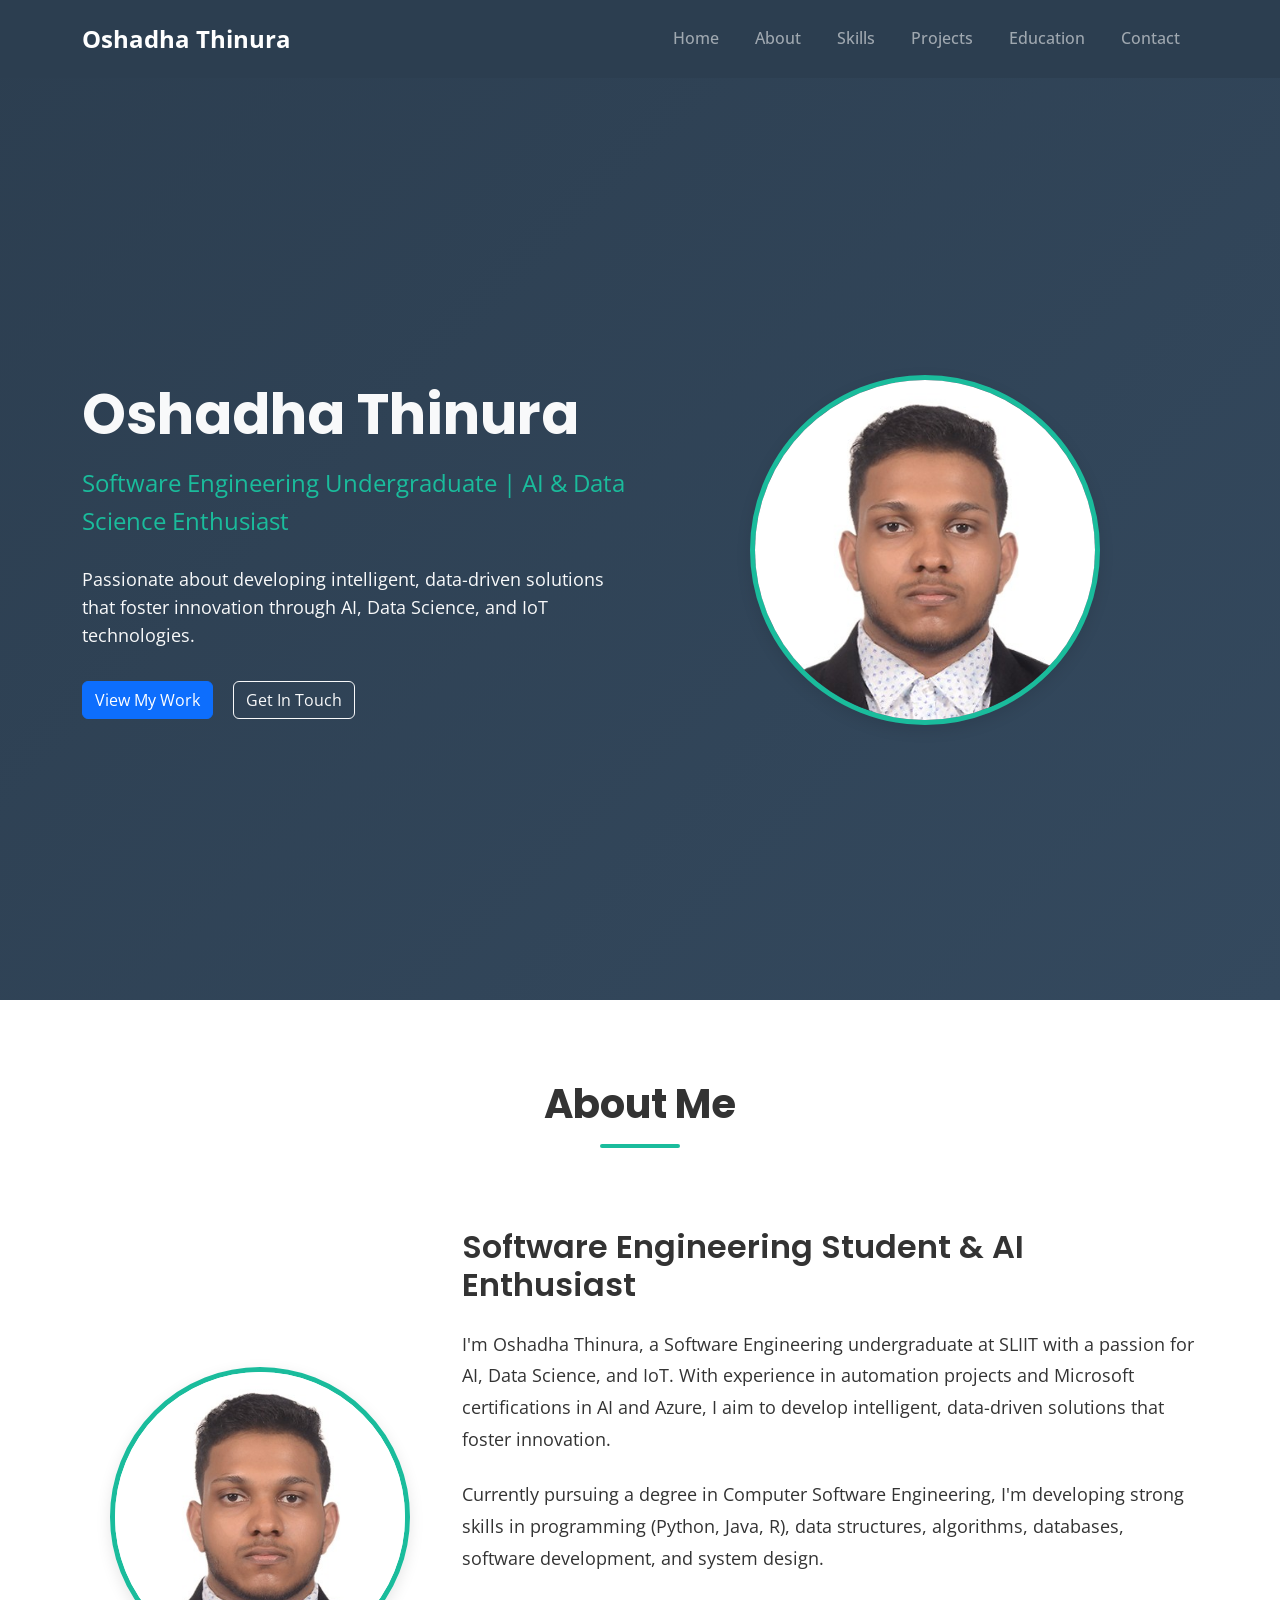
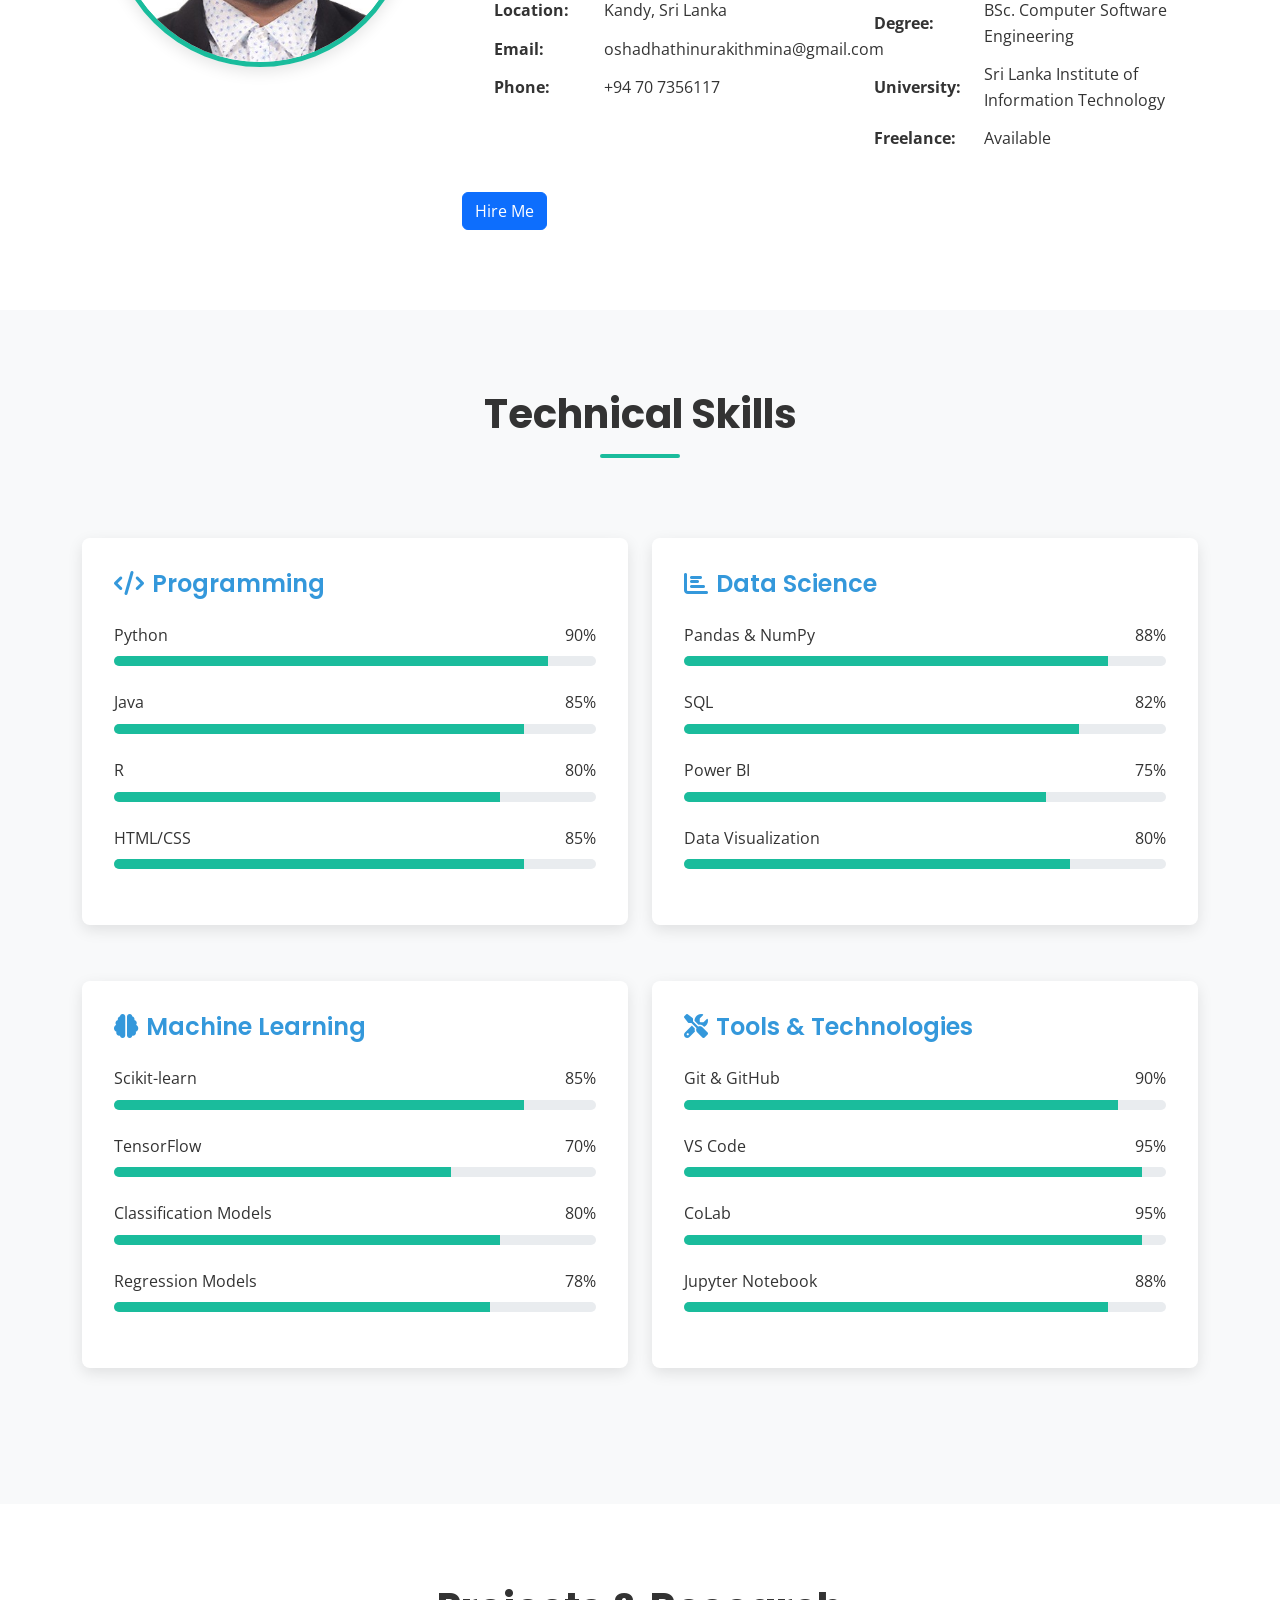
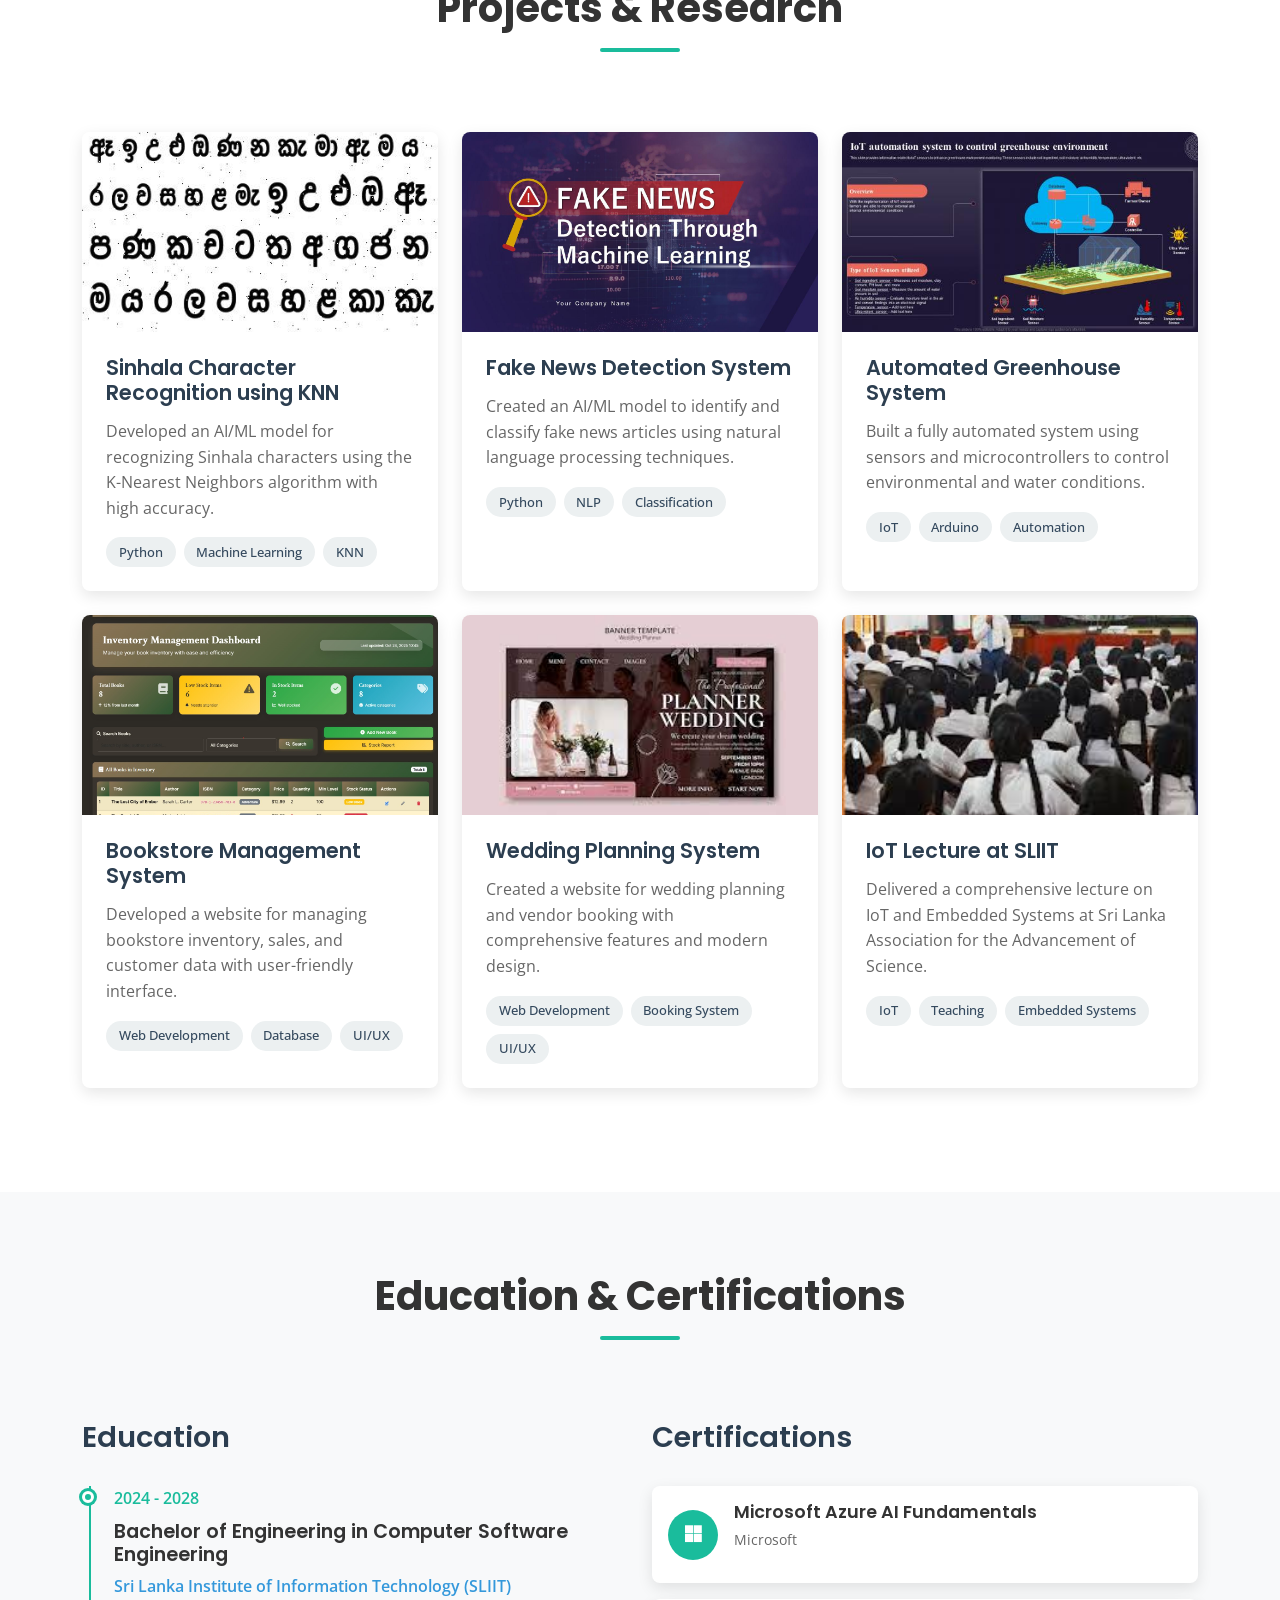
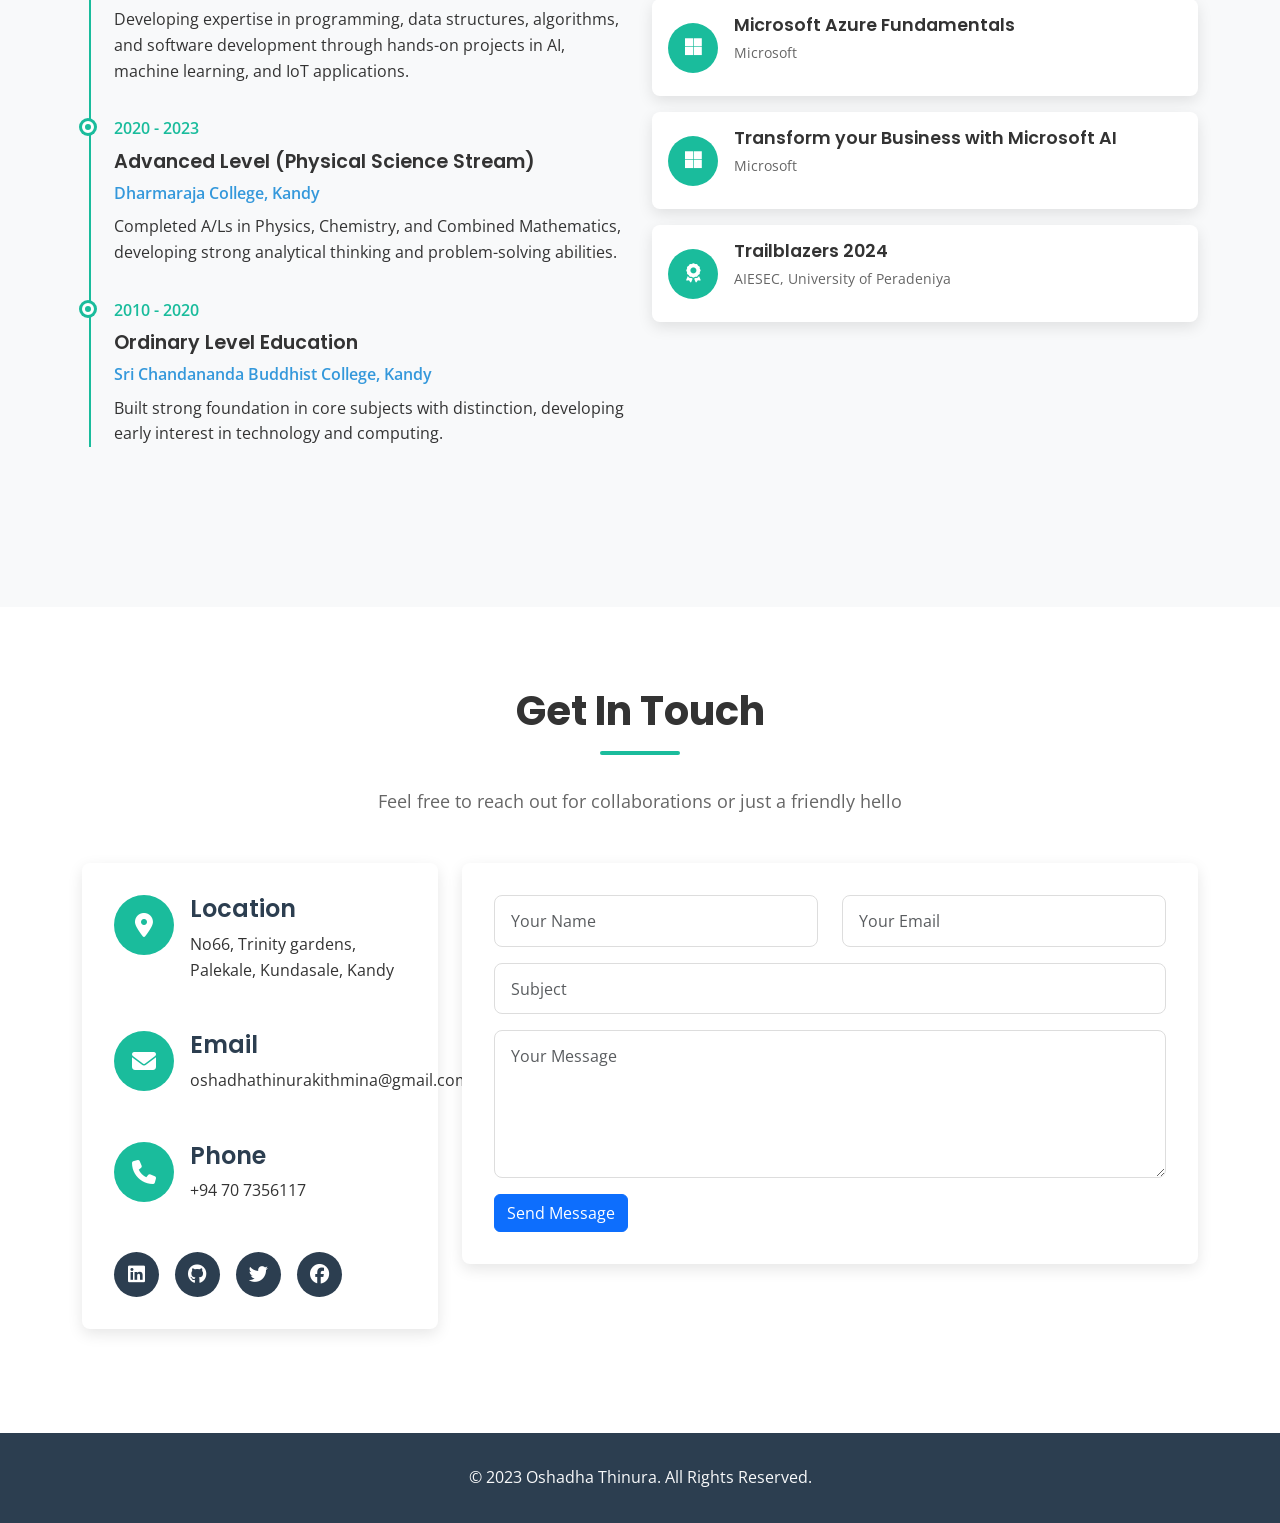
<file: index.html>
<!DOCTYPE html>
<html lang="en">
<head>
  <meta charset="UTF-8">
  <meta name="viewport" content="width=device-width, initial-scale=1.0">
  <title>Oshadha Thinura | Data Science Portfolio</title>

  <!-- Bootstrap CSS -->
  <link href="css/bootstrap.min.css" rel="stylesheet">

  <!-- Font Awesome -->
  <link rel="stylesheet" href="https://cdnjs.cloudflare.com/ajax/libs/font-awesome/6.4.0/css/all.min.css">

  <!-- Google Fonts -->
  <link href="https://fonts.googleapis.com/css2?family=Poppins:wght@300;400;500;600;700&family=Open+Sans:wght@300;400;600&display=swap" rel="stylesheet">

  <!-- AOS Animation -->
  <link href="https://unpkg.com/aos@2.3.1/dist/aos.css" rel="stylesheet">

  <!-- Custom CSS -->
  <link href="css/style.css" rel="stylesheet">
</head>
<body>
<!-- Navigation -->
<nav class="navbar navbar-expand-lg navbar-dark fixed-top custom-navbar">
  <div class="container">
    <a class="navbar-brand" href="#home">Oshadha Thinura</a>
    <button class="navbar-toggler" type="button" data-bs-toggle="collapse" data-bs-target="#navbarNav">
      <span class="navbar-toggler-icon"></span>
    </button>
    <div class="collapse navbar-collapse" id="navbarNav">
      <ul class="navbar-nav ms-auto">
        <li class="nav-item"><a class="nav-link" href="#home">Home</a></li>
        <li class="nav-item"><a class="nav-link" href="#about">About</a></li>
        <li class="nav-item"><a class="nav-link" href="#skills">Skills</a></li>
        <li class="nav-item"><a class="nav-link" href="#projects">Projects</a></li>
        <li class="nav-item"><a class="nav-link" href="#education">Education</a></li>
        <li class="nav-item"><a class="nav-link" href="#contact">Contact</a></li>
      </ul>
    </div>
  </div>
</nav>

<!-- Hero Section -->
<section id="home" class="hero-section">
  <div class="container">
    <div class="row align-items-center min-vh-100">
      <div class="col-lg-6" data-aos="fade-right">
        <h1 class="hero-title">Oshadha Thinura</h1>
        <p class="hero-subtitle">Software Engineering Undergraduate | AI & Data Science Enthusiast</p>
        <p class="hero-description">Passionate about developing intelligent, data-driven solutions that foster innovation through AI, Data Science, and IoT technologies.</p>
        <div class="hero-buttons">
          <a href="#projects" class="btn btn-primary me-3">View My Work</a>
          <a href="#contact" class="btn btn-outline-light">Get In Touch</a>
        </div>
      </div>
      <div class="col-lg-6 text-center" data-aos="fade-left">
        <div class="hero-image">
          <img src="assets/images/profile.jpg" alt="Oshadha Thinura" class="img-fluid rounded-circle profile-img">
        </div>
      </div>
    </div>
  </div>
</section>

<!-- About Section -->
<section id="about" class="section-padding">
  <div class="container">
    <div class="row">
      <div class="col-lg-12 text-center mb-5" data-aos="fade-up">
        <h2 class="section-title">About Me</h2>
        <div class="section-divider"></div>
      </div>
    </div>
    <div class="row align-items-center">
      <div class="col-lg-4 text-center mb-4" data-aos="fade-right">
        <div class="about-image">
          <img src="assets/images/profile.jpg" alt="Oshadha Thinura" class="img-fluid rounded-circle about-img">
        </div>
      </div>
      <div class="col-lg-8" data-aos="fade-left">
        <div class="about-content">
          <h3 class="about-heading">Software Engineering Student & AI Enthusiast</h3>
          <p class="about-text">I'm Oshadha Thinura, a Software Engineering undergraduate at SLIIT with a passion for AI, Data Science, and IoT. With experience in automation projects and Microsoft certifications in AI and Azure, I aim to develop intelligent, data-driven solutions that foster innovation.</p>
          <p class="about-text">Currently pursuing a degree in Computer Software Engineering, I'm developing strong skills in programming (Python, Java, R), data structures, algorithms, databases, software development, and system design.</p>

          <div class="row mt-4">
            <div class="col-md-6">
              <ul class="about-list">
                <li><strong>Location:</strong> Kandy, Sri Lanka</li>
                <li><strong>Email:</strong> oshadhathinurakithmina@gmail.com</li>
                <li><strong>Phone:</strong> +94 70 7356117</li>
              </ul>
            </div>
            <div class="col-md-6">
              <ul class="about-list">
                <li><strong>Degree:</strong> BSc. Computer Software Engineering</li>
                <li><strong>University:</strong> Sri Lanka Institute of Information Technology</li>
                <li><strong>Freelance:</strong> Available</li>
              </ul>
            </div>
          </div>

          <div class="about-buttons mt-4">
            <a href="#contact" class="btn btn-primary me-3">Hire Me</a>
          </div>
        </div>
      </div>
    </div>
  </div>
</section>

<!-- Skills Section -->
<section id="skills" class="section-padding bg-light">
  <div class="container">
    <div class="row">
      <div class="col-lg-12 text-center mb-5" data-aos="fade-up">
        <h2 class="section-title">Technical Skills</h2>
        <div class="section-divider"></div>
      </div>
    </div>

    <div class="row">
      <!-- Programming Skills -->
      <div class="col-lg-6 mb-4" data-aos="fade-right">
        <div class="skill-category">
          <h3 class="skill-category-title">
            <i class="fas fa-code me-2"></i>Programming
          </h3>
          <div class="skill-items">
            <div class="skill-item">
              <div class="skill-info">
                <span>Python</span>
                <span>90%</span>
              </div>
              <div class="progress">
                <div class="progress-bar" role="progressbar" style="width: 90%"></div>
              </div>
            </div>
            <div class="skill-item">
              <div class="skill-info">
                <span>Java</span>
                <span>85%</span>
              </div>
              <div class="progress">
                <div class="progress-bar" role="progressbar" style="width: 85%"></div>
              </div>
            </div>
            <div class="skill-item">
              <div class="skill-info">
                <span>R</span>
                <span>80%</span>
              </div>
              <div class="progress">
                <div class="progress-bar" role="progressbar" style="width: 80%"></div>
              </div>
            </div>
            <div class="skill-item">
              <div class="skill-info">
                <span>HTML/CSS</span>
                <span>85%</span>
              </div>
              <div class="progress">
                <div class="progress-bar" role="progressbar" style="width: 85%"></div>
              </div>
            </div>
          </div>
        </div>
      </div>

      <!-- Data Science Skills -->
      <div class="col-lg-6 mb-4" data-aos="fade-left">
        <div class="skill-category">
          <h3 class="skill-category-title">
            <i class="fas fa-chart-bar me-2"></i>Data Science
          </h3>
          <div class="skill-items">
            <div class="skill-item">
              <div class="skill-info">
                <span>Pandas & NumPy</span>
                <span>88%</span>
              </div>
              <div class="progress">
                <div class="progress-bar" role="progressbar" style="width: 88%"></div>
              </div>
            </div>
            <div class="skill-item">
              <div class="skill-info">
                <span>SQL</span>
                <span>82%</span>
              </div>
              <div class="progress">
                <div class="progress-bar" role="progressbar" style="width: 82%"></div>
              </div>
            </div>
            <div class="skill-item">
              <div class="skill-info">
                <span>Power BI</span>
                <span>75%</span>
              </div>
              <div class="progress">
                <div class="progress-bar" role="progressbar" style="width: 75%"></div>
              </div>
            </div>
            <div class="skill-item">
              <div class="skill-info">
                <span>Data Visualization</span>
                <span>80%</span>
              </div>
              <div class="progress">
                <div class="progress-bar" role="progressbar" style="width: 80%"></div>
              </div>
            </div>
          </div>
        </div>
      </div>
    </div>

    <div class="row">
      <!-- ML Skills -->
      <div class="col-lg-6 mb-4" data-aos="fade-right">
        <div class="skill-category">
          <h3 class="skill-category-title">
            <i class="fas fa-brain me-2"></i>Machine Learning
          </h3>
          <div class="skill-items">
            <div class="skill-item">
              <div class="skill-info">
                <span>Scikit-learn</span>
                <span>85%</span>
              </div>
              <div class="progress">
                <div class="progress-bar" role="progressbar" style="width: 85%"></div>
              </div>
            </div>
            <div class="skill-item">
              <div class="skill-info">
                <span>TensorFlow</span>
                <span>70%</span>
              </div>
              <div class="progress">
                <div class="progress-bar" role="progressbar" style="width: 70%"></div>
              </div>
            </div>
            <div class="skill-item">
              <div class="skill-info">
                <span>Classification Models</span>
                <span>80%</span>
              </div>
              <div class="progress">
                <div class="progress-bar" role="progressbar" style="width: 80%"></div>
              </div>
            </div>
            <div class="skill-item">
              <div class="skill-info">
                <span>Regression Models</span>
                <span>78%</span>
              </div>
              <div class="progress">
                <div class="progress-bar" role="progressbar" style="width: 78%"></div>
              </div>
            </div>
          </div>
        </div>
      </div>

      <!-- Tools & Technologies -->
      <div class="col-lg-6 mb-4" data-aos="fade-left">
        <div class="skill-category">
          <h3 class="skill-category-title">
            <i class="fas fa-tools me-2"></i>Tools & Technologies
          </h3>
          <div class="skill-items">
            <div class="skill-item">
              <div class="skill-info">
                <span>Git & GitHub</span>
                <span>90%</span>
              </div>
              <div class="progress">
                <div class="progress-bar" role="progressbar" style="width: 90%"></div>
              </div>
            </div>
            <div class="skill-item">
              <div class="skill-info">
                <span>VS Code</span>
                <span>95%</span>
              </div>
              <div class="progress">
                <div class="progress-bar" role="progressbar" style="width: 95%"></div>
              </div>
            </div>
            <div class="skill-item">
              <div class="skill-info">
                <span>CoLab</span>
                <span>95%</span>
              </div>
              <div class="progress">
                <div class="progress-bar" role="progressbar" style="width: 95%"></div>
              </div>
            </div>
            <div class="skill-item">
              <div class="skill-info">
                <span>Jupyter Notebook</span>
                <span>88%</span>
              </div>
              <div class="progress">
                <div class="progress-bar" role="progressbar" style="width: 88%"></div>
              </div>
            </div>
          </div>
        </div>
      </div>
    </div>
  </div>
</section>

<!-- Projects Section -->
<section id="projects" class="section-padding">
  <div class="container">
    <div class="row">
      <div class="col-lg-12 text-center mb-5" data-aos="fade-up">
        <h2 class="section-title">Projects & Research</h2>
        <div class="section-divider"></div>
      </div>
    </div>

    <div class="row">
      <!-- Project 1 -->
      <div class="col-lg-4 col-md-6 mb-4" data-aos="zoom-in" data-aos-delay="100">
        <div class="project-card">
          <div class="project-image">
            <img src="assets/images/project1.jpg" alt="Sinhala Character Recognition" class="img-fluid">
            <div class="project-overlay">
              <div class="project-links">
                <a href="#" class="project-link"><i class="fas fa-external-link-alt"></i></a>
                <a href="https://github.com/oshadha-001/Sinhala-Character-Recognition.git" class="project-link"><i class="fab fa-github"></i></a>
              </div>
            </div>
          </div>
          <div class="project-content">
            <h3 class="project-title">Sinhala Character Recognition using KNN</h3>
            <p class="project-description">Developed an AI/ML model for recognizing Sinhala characters using the K-Nearest Neighbors algorithm with high accuracy.</p>
            <div class="project-tags">
              <span class="project-tag">Python</span>
              <span class="project-tag">Machine Learning</span>
              <span class="project-tag">KNN</span>
            </div>
          </div>
        </div>
      </div>

      <!-- Project 2 -->
      <div class="col-lg-4 col-md-6 mb-4" data-aos="zoom-in" data-aos-delay="200">
        <div class="project-card">
          <div class="project-image">
            <img src="assets/images/project2.jpg" alt="Fake News Detection" class="img-fluid">
            <div class="project-overlay">
              <div class="project-links">
                <a href="#" class="project-link"><i class="fas fa-external-link-alt"></i></a>
                <a href="https://github.com/oshadha-001/Fake-News.git" class="project-link"><i class="fab fa-github"></i></a>
              </div>
            </div>
          </div>
          <div class="project-content">
            <h3 class="project-title">Fake News Detection System</h3>
            <p class="project-description">Created an AI/ML model to identify and classify fake news articles using natural language processing techniques.</p>
            <div class="project-tags">
              <span class="project-tag">Python</span>
              <span class="project-tag">NLP</span>
              <span class="project-tag">Classification</span>
            </div>
          </div>
        </div>
      </div>

      <!-- Project 3 -->
      <div class="col-lg-4 col-md-6 mb-4" data-aos="zoom-in" data-aos-delay="300">
        <div class="project-card">
          <div class="project-image">
            <img src="assets/images/project3.jpg" alt="Automated Greenhouse" class="img-fluid">
            <div class="project-overlay">
              <div class="project-links">
                <a href="https://www.linkedin.com/posts/oshadha-thinura-4428aa266_chathuni-thilakarathne-vaishmitha-muralitharan-activity-7288199261026992128-bSNB?utm_source=share&utm_medium=member_desktop&rcm=ACoAADFqVXMB_ByP52L30iSNix0HX9-e8IsOzKY" class="project-link"><i class="fas fa-external-link-alt"></i></a>
                <a href="#" class="project-link"><i class="fab fa-github"></i></a>
              </div>
            </div>
          </div>
          <div class="project-content">
            <h3 class="project-title">Automated Greenhouse System</h3>
            <p class="project-description">Built a fully automated system using sensors and microcontrollers to control environmental and water conditions.</p>
            <div class="project-tags">
              <span class="project-tag">IoT</span>
              <span class="project-tag">Arduino</span>
              <span class="project-tag">Automation</span>
            </div>
          </div>
        </div>
      </div>
    </div>

    <div class="row">
      <!-- Project 4 -->
      <div class="col-lg-4 col-md-6 mb-4" data-aos="zoom-in" data-aos-delay="100">
        <div class="project-card">
          <div class="project-image">
            <img src="assets/images/project4.jpg" alt="Bookstore Management" class="img-fluid">
            <div class="project-overlay">
              <div class="project-links">
                <a href="#" class="project-link"><i class="fas fa-external-link-alt"></i></a>
                <a href="https://github.com/oshadha-001/SEproject.git" class="project-link"><i class="fab fa-github"></i></a>
              </div>
            </div>
          </div>
          <div class="project-content">
            <h3 class="project-title">Bookstore Management System</h3>
            <p class="project-description">Developed a website for managing bookstore inventory, sales, and customer data with user-friendly interface.</p>
            <div class="project-tags">
              <span class="project-tag">Web Development</span>
              <span class="project-tag">Database</span>
              <span class="project-tag">UI/UX</span>
            </div>
          </div>
        </div>
      </div>

      <!-- Project 5 -->
      <div class="col-lg-4 col-md-6 mb-4" data-aos="zoom-in" data-aos-delay="200">
        <div class="project-card">
          <div class="project-image">
            <img src="assets/images/project5.jpeg" alt="Wedding Planning System" class="img-fluid">
            <div class="project-overlay">
              <div class="project-links">
                <a href="#" class="project-link"><i class="fas fa-external-link-alt"></i></a>
                <a href="https://github.com/oshadha-001/OOPproject.git" class="project-link"><i class="fab fa-github"></i></a>
              </div>
            </div>
          </div>
          <div class="project-content">
            <h3 class="project-title">Wedding Planning System</h3>
            <p class="project-description">Created a website for wedding planning and vendor booking with comprehensive features and modern design.</p>
            <div class="project-tags">
              <span class="project-tag">Web Development</span>
              <span class="project-tag">Booking System</span>
              <span class="project-tag">UI/UX</span>
            </div>
          </div>
        </div>
      </div>

      <!-- Project 6 -->
      <div class="col-lg-4 col-md-6 mb-4" data-aos="zoom-in" data-aos-delay="300">
        <div class="project-card">
          <div class="project-image">
            <img src="assets/images/project6.jpeg" alt="IoT Lecture" class="img-fluid">
            <div class="project-overlay">
              <div class="project-links">
                <a href="https://www.linkedin.com/posts/oshadha-thinura-4428aa266_sliit-slaas-scienceandtechnology-activity-7352275059907964928-2hzg?utm_source=share&utm_medium=member_desktop&rcm=ACoAADFqVXMB_ByP52L30iSNix0HX9-e8IsOzKY" class="project-link"><i class="fas fa-external-link-alt"></i></a>
                <a href="#" class="project-link"><i class="fab fa-github"></i></a>
              </div>
            </div>
          </div>
          <div class="project-content">
            <h3 class="project-title">IoT Lecture at SLIIT</h3>
            <p class="project-description">Delivered a comprehensive lecture on IoT and Embedded Systems at Sri Lanka Association for the Advancement of Science.</p>
            <div class="project-tags">
              <span class="project-tag">IoT</span>
              <span class="project-tag">Teaching</span>
              <span class="project-tag">Embedded Systems</span>
            </div>
          </div>
        </div>
      </div>
    </div>
  </div>
</section>

<!-- Education & Certifications -->
<section id="education" class="section-padding bg-light">
  <div class="container">
    <div class="row">
      <div class="col-lg-12 text-center mb-5" data-aos="fade-up">
        <h2 class="section-title">Education & Certifications</h2>
        <div class="section-divider"></div>
      </div>
    </div>

    <div class="row">
      <!-- Education Section -->
      <div class="col-lg-6 mb-5" data-aos="fade-right">
        <h3 class="education-section-title">Education</h3>
        <div class="timeline">

          <!-- University Education -->
          <div class="timeline-item">
            <div class="timeline-date">2024 - 2028</div>
            <div class="timeline-content">
              <h4 class="timeline-title">Bachelor of Engineering in Computer Software Engineering</h4>
              <p class="timeline-institution">Sri Lanka Institute of Information Technology (SLIIT)</p>
              <p class="timeline-description">Developing expertise in programming, data structures, algorithms, and software development through hands-on projects in AI, machine learning, and IoT applications.</p>
            </div>
          </div>

          <!-- Advanced Level -->
          <div class="timeline-item">
            <div class="timeline-date">2020 - 2023</div>
            <div class="timeline-content">
              <h4 class="timeline-title">Advanced Level (Physical Science Stream)</h4>
              <p class="timeline-institution">Dharmaraja College, Kandy</p>
              <p class="timeline-description">Completed A/Ls in Physics, Chemistry, and Combined Mathematics, developing strong analytical thinking and problem-solving abilities.</p>
            </div>
          </div>

          <!-- Ordinary Level -->
          <div class="timeline-item">
            <div class="timeline-date">2010 - 2020</div>
            <div class="timeline-content">
              <h4 class="timeline-title">Ordinary Level Education</h4>
              <p class="timeline-institution">Sri Chandananda Buddhist College, Kandy</p>
              <p class="timeline-description">Built strong foundation in core subjects with distinction, developing early interest in technology and computing.</p>
            </div>
          </div>

        </div>
      </div>

      <!-- Certifications -->
      <div class="col-lg-6 mb-5" data-aos="fade-left">
        <h3 class="education-section-title">Certifications</h3>
        <div class="certifications">
          <div class="certification-item">
            <div class="certification-icon">
              <i class="fab fa-microsoft"></i>
            </div>
            <div class="certification-content">
              <h4 class="certification-title">Microsoft Azure AI Fundamentals</h4>
              <p class="certification-issuer">Microsoft</p>
            </div>
          </div>
          <div class="certification-item">
            <div class="certification-icon">
              <i class="fab fa-microsoft"></i>
            </div>
            <div class="certification-content">
              <h4 class="certification-title">Microsoft Azure Fundamentals</h4>
              <p class="certification-issuer">Microsoft</p>
            </div>
          </div>
          <div class="certification-item">
            <div class="certification-icon">
              <i class="fab fa-microsoft"></i>
            </div>
            <div class="certification-content">
              <h4 class="certification-title">Transform your Business with Microsoft AI</h4>
              <p class="certification-issuer">Microsoft</p>
            </div>
          </div>
          <div class="certification-item">
            <div class="certification-icon">
              <i class="fas fa-award"></i>
            </div>
            <div class="certification-content">
              <h4 class="certification-title">Trailblazers 2024</h4>
              <p class="certification-issuer">AIESEC, University of Peradeniya</p>
            </div>
          </div>
        </div>
      </div>
    </div>
  </div>
</section>

<!-- Contact Section -->
<section id="contact" class="section-padding">
  <div class="container">
    <div class="row">
      <div class="col-lg-12 text-center mb-5" data-aos="fade-up">
        <h2 class="section-title">Get In Touch</h2>
        <div class="section-divider"></div>
        <p class="section-subtitle">Feel free to reach out for collaborations or just a friendly hello</p>
      </div>
    </div>

    <div class="row">
      <div class="col-lg-4 mb-4" data-aos="fade-right">
        <div class="contact-info">
          <div class="contact-item">
            <div class="contact-icon">
              <i class="fas fa-map-marker-alt"></i>
            </div>
            <div class="contact-details">
              <h4>Location</h4>
              <p>No66, Trinity gardens, Palekale, Kundasale, Kandy</p>
            </div>
          </div>
          <div class="contact-item">
            <div class="contact-icon">
              <i class="fas fa-envelope"></i>
            </div>
            <div class="contact-details">
              <h4>Email</h4>
              <p>oshadhathinurakithmina@gmail.com</p>
            </div>
          </div>
          <div class="contact-item">
            <div class="contact-icon">
              <i class="fas fa-phone"></i>
            </div>
            <div class="contact-details">
              <h4>Phone</h4>
              <p>+94 70 7356117</p>
            </div>
          </div>

          <div class="social-links mt-4">
            <a href="https://www.linkedin.com/in/oshadhathinura-4428aa266f" class="social-link">
              <i class="fab fa-linkedin"></i>
            </a>
            <a href="https://github.com/oshadha-001" class="social-link">
              <i class="fab fa-github"></i>
            </a>
            <a href="#" class="social-link">
              <i class="fab fa-twitter"></i>
            </a>
            <a href="#" class="social-link">
              <i class="fab fa-facebook"></i>
            </a>
          </div>
        </div>
      </div>

      <div class="col-lg-8" data-aos="fade-left">
        <div class="contact-form">
          <form id="contactForm">
            <div class="row">
              <div class="col-md-6 mb-3">
                <input type="text" class="form-control" placeholder="Your Name" required>
              </div>
              <div class="col-md-6 mb-3">
                <input type="email" class="form-control" placeholder="Your Email" required>
              </div>
            </div>
            <div class="mb-3">
              <input type="text" class="form-control" placeholder="Subject" required>
            </div>
            <div class="mb-3">
              <textarea class="form-control" rows="5" placeholder="Your Message" required></textarea>
            </div>
            <button type="submit" class="btn btn-primary">Send Message</button>
          </form>
        </div>
      </div>
    </div>
  </div>
</section>

<!-- Footer -->
<footer class="footer">
  <div class="container">
    <div class="row">
      <div class="col-lg-12 text-center">
        <p class="footer-text">&copy; 2023 Oshadha Thinura. All Rights Reserved.</p>
      </div>
    </div>
  </div>
</footer>

<!-- Back to Top Button -->
<button id="backToTop" class="back-to-top">
  <i class="fas fa-chevron-up"></i>
</button>

<!-- Bootstrap JS -->
<script src="js/bootstrap.bundle.min.js"></script>

<!-- AOS Animation -->
<script src="https://unpkg.com/aos@2.3.1/dist/aos.js"></script>

<!-- Custom JS -->
<script src="js/script.js"></script>
</body>
</html>
</file>
<file: css/style.css>
/* Custom CSS for Portfolio Website */

:root {
  --primary-color: #2c3e50;
  --secondary-color: #3498db;
  --accent-color: #1abc9c;
  --light-color: #ecf0f1;
  --dark-color: #34495e;
  --text-color: #333;
  --light-text: #f8f9fa;
  --border-radius: 8px;
  --box-shadow: 0 5px 15px rgba(0, 0, 0, 0.1);
  --transition: all 0.3s ease;
}

/* General Styles */
* {
  margin: 0;
  padding: 0;
  box-sizing: border-box;
}

body {
  font-family: 'Open Sans', sans-serif;
  line-height: 1.6;
  color: var(--text-color);
  overflow-x: hidden;
}

h1, h2, h3, h4, h5, h6 {
  font-family: 'Poppins', sans-serif;
  font-weight: 600;
}

a {
  text-decoration: none;
  color: inherit;
}

ul {
  list-style: none;
}

.section-padding {
  padding: 80px 0;
}

/* Navigation */
.custom-navbar {
  background-color: var(--primary-color);
  padding: 15px 0;
  transition: var(--transition);
}

.navbar-brand {
  font-weight: 700;
  font-size: 1.5rem;
}

.navbar-nav .nav-link {
  font-weight: 500;
  margin: 0 10px;
  transition: var(--transition);
}

.navbar-nav .nav-link:hover {
  color: var(--accent-color);
}

/* Hero Section */
.hero-section {
  background: linear-gradient(135deg, var(--primary-color), var(--dark-color));
  color: var(--light-text);
  padding-top: 100px;
  position: relative;
  overflow: hidden;
}

.hero-title {
  font-size: 3.5rem;
  font-weight: 700;
  margin-bottom: 1rem;
}

.hero-subtitle {
  font-size: 1.5rem;
  margin-bottom: 1.5rem;
  color: var(--accent-color);
}

.hero-description {
  font-size: 1.1rem;
  margin-bottom: 2rem;
  max-width: 600px;
}

.hero-buttons {
  margin-top: 2rem;
}

.profile-img {
  width: 350px;
  height: 350px;
  border: 5px solid var(--accent-color);
  box-shadow: var(--box-shadow);
}

/* Section Titles */
.section-title {
  font-size: 2.5rem;
  font-weight: 700;
  margin-bottom: 1rem;
  position: relative;
}

.section-divider {
  width: 80px;
  height: 4px;
  background-color: var(--accent-color);
  margin: 0 auto 2rem;
  border-radius: 2px;
}

.section-subtitle {
  font-size: 1.1rem;
  color: #666;
  max-width: 600px;
  margin: 0 auto;
}

/* About Section */
.about-img {
  width: 300px;
  height: 300px;
  border: 5px solid var(--accent-color);
  box-shadow: var(--box-shadow);
}

.about-heading {
  font-size: 2rem;
  margin-bottom: 1.5rem;
}

.about-text {
  font-size: 1.1rem;
  margin-bottom: 1.5rem;
  line-height: 1.8;
}

.about-list li {
  margin-bottom: 0.8rem;
  display: flex;
  align-items: center;
}

.about-list li strong {
  min-width: 100px;
  margin-right: 10px;
}

/* Skills Section */
.skill-category {
  background: white;
  padding: 2rem;
  border-radius: var(--border-radius);
  box-shadow: var(--box-shadow);
  margin-bottom: 2rem;
  transition: var(--transition);
}

.skill-category:hover {
  transform: translateY(-5px);
}

.skill-category-title {
  font-size: 1.5rem;
  margin-bottom: 1.5rem;
  color: var(--secondary-color);
}

.skill-item {
  margin-bottom: 1.5rem;
}

.skill-info {
  display: flex;
  justify-content: space-between;
  margin-bottom: 0.5rem;
}

.progress {
  height: 10px;
  background-color: #e9ecef;
  border-radius: 5px;
  overflow: hidden;
}

.progress-bar {
  background-color: var(--accent-color);
  transition: width 1s ease-in-out;
}

/* Projects Section */
.project-card {
  background: white;
  border-radius: var(--border-radius);
  overflow: hidden;
  box-shadow: var(--box-shadow);
  transition: var(--transition);
  height: 100%;
}

.project-card:hover {
  transform: translateY(-10px);
  box-shadow: 0 15px 30px rgba(0, 0, 0, 0.15);
}

.project-image {
  position: relative;
  overflow: hidden;
  height: 200px;
}

.project-image img {
  width: 100%;
  height: 100%;
  object-fit: cover;
  transition: var(--transition);
}

.project-overlay {
  position: absolute;
  top: 0;
  left: 0;
  width: 100%;
  height: 100%;
  background: rgba(26, 188, 156, 0.9);
  display: flex;
  align-items: center;
  justify-content: center;
  opacity: 0;
  transition: var(--transition);
}

.project-card:hover .project-overlay {
  opacity: 1;
}

.project-links {
  display: flex;
  gap: 15px;
}

.project-link {
  width: 50px;
  height: 50px;
  background: white;
  border-radius: 50%;
  display: flex;
  align-items: center;
  justify-content: center;
  color: var(--accent-color);
  font-size: 1.2rem;
  transition: var(--transition);
}

.project-link:hover {
  background: var(--primary-color);
  color: white;
}

.project-content {
  padding: 1.5rem;
}

.project-title {
  font-size: 1.3rem;
  margin-bottom: 0.8rem;
  color: var(--primary-color);
}

.project-description {
  margin-bottom: 1rem;
  color: #666;
}

.project-tags {
  display: flex;
  flex-wrap: wrap;
  gap: 0.5rem;
}

.project-tag {
  background: var(--light-color);
  color: var(--dark-color);
  padding: 0.3rem 0.8rem;
  border-radius: 20px;
  font-size: 0.8rem;
  font-weight: 500;
}

/* Education Section */
.education-section-title {
  font-size: 1.8rem;
  margin-bottom: 2rem;
  color: var(--primary-color);
}

.timeline {
  position: relative;
  padding-left: 2rem;
}

.timeline::before {
  content: '';
  position: absolute;
  left: 7px;
  top: 0;
  bottom: 0;
  width: 2px;
  background: var(--accent-color);
}

.timeline-item {
  position: relative;
  margin-bottom: 2rem;
}

.timeline-item::before {
  content: '';
  position: absolute;
  left: -2rem;
  top: 5px;
  width: 12px;
  height: 12px;
  border-radius: 50%;
  background: var(--accent-color);
  border: 3px solid white;
  box-shadow: 0 0 0 3px var(--accent-color);
}

.timeline-date {
  font-weight: 600;
  color: var(--accent-color);
  margin-bottom: 0.5rem;
}

.timeline-title {
  font-size: 1.2rem;
  margin-bottom: 0.5rem;
}

.timeline-institution {
  font-weight: 600;
  color: var(--secondary-color);
  margin-bottom: 0.5rem;
}

/* Certifications */
.certification-item {
  display: flex;
  align-items: center;
  padding: 1rem;
  background: white;
  border-radius: var(--border-radius);
  box-shadow: var(--box-shadow);
  margin-bottom: 1rem;
  transition: var(--transition);
}

.certification-item:hover {
  transform: translateX(5px);
}

.certification-icon {
  width: 50px;
  height: 50px;
  background: var(--accent-color);
  border-radius: 50%;
  display: flex;
  align-items: center;
  justify-content: center;
  color: white;
  font-size: 1.2rem;
  margin-right: 1rem;
}

.certification-title {
  font-size: 1.1rem;
  margin-bottom: 0.3rem;
}

.certification-issuer {
  color: #666;
  font-size: 0.9rem;
}

/* Contact Section */
.contact-info {
  background: white;
  padding: 2rem;
  border-radius: var(--border-radius);
  box-shadow: var(--box-shadow);
}

.contact-item {
  display: flex;
  align-items: flex-start;
  margin-bottom: 2rem;
}

.contact-icon {
  width: 60px;
  height: 60px;
  background: var(--accent-color);
  border-radius: 50%;
  display: flex;
  align-items: center;
  justify-content: center;
  color: white;
  font-size: 1.5rem;
  margin-right: 1rem;
  flex-shrink: 0;
}

.contact-details h4 {
  margin-bottom: 0.5rem;
  color: var(--primary-color);
}

.social-links {
  display: flex;
  gap: 1rem;
}

.social-link {
  width: 45px;
  height: 45px;
  background: var(--primary-color);
  border-radius: 50%;
  display: flex;
  align-items: center;
  justify-content: center;
  color: white;
  font-size: 1.2rem;
  transition: var(--transition);
}

.social-link:hover {
  background: var(--accent-color);
  color: white;
  transform: translateY(-3px);
}

.contact-form {
  background: white;
  padding: 2rem;
  border-radius: var(--border-radius);
  box-shadow: var(--box-shadow);
}

.form-control {
  padding: 0.8rem 1rem;
  border: 1px solid #ddd;
  border-radius: var(--border-radius);
  transition: var(--transition);
}

.form-control:focus {
  border-color: var(--accent-color);
  box-shadow: 0 0 0 0.2rem rgba(26, 188, 156, 0.25);
}

/* Footer */
.footer {
  background: var(--primary-color);
  color: var(--light-text);
  padding: 2rem 0;
  text-align: center;
}

.footer-text {
  margin: 0;
}

/* Back to Top Button */
.back-to-top {
  position: fixed;
  bottom: 30px;
  right: 30px;
  width: 50px;
  height: 50px;
  background: var(--accent-color);
  color: white;
  border: none;
  border-radius: 50%;
  display: flex;
  align-items: center;
  justify-content: center;
  font-size: 1.2rem;
  cursor: pointer;
  opacity: 0;
  visibility: hidden;
  transition: var(--transition);
  z-index: 1000;
}

.back-to-top.show {
  opacity: 1;
  visibility: visible;
}

.back-to-top:hover {
  background: var(--primary-color);
}

/* Responsive Design */
@media (max-width: 768px) {
  .hero-title {
    font-size: 2.5rem;
  }

  .hero-subtitle {
    font-size: 1.2rem;
  }

  .section-title {
    font-size: 2rem;
  }

  .profile-img, .about-img {
    width: 250px;
    height: 250px;
  }

  .contact-item {
    flex-direction: column;
    text-align: center;
  }

  .contact-icon {
    margin-right: 0;
    margin-bottom: 1rem;
  }
}
</file>
